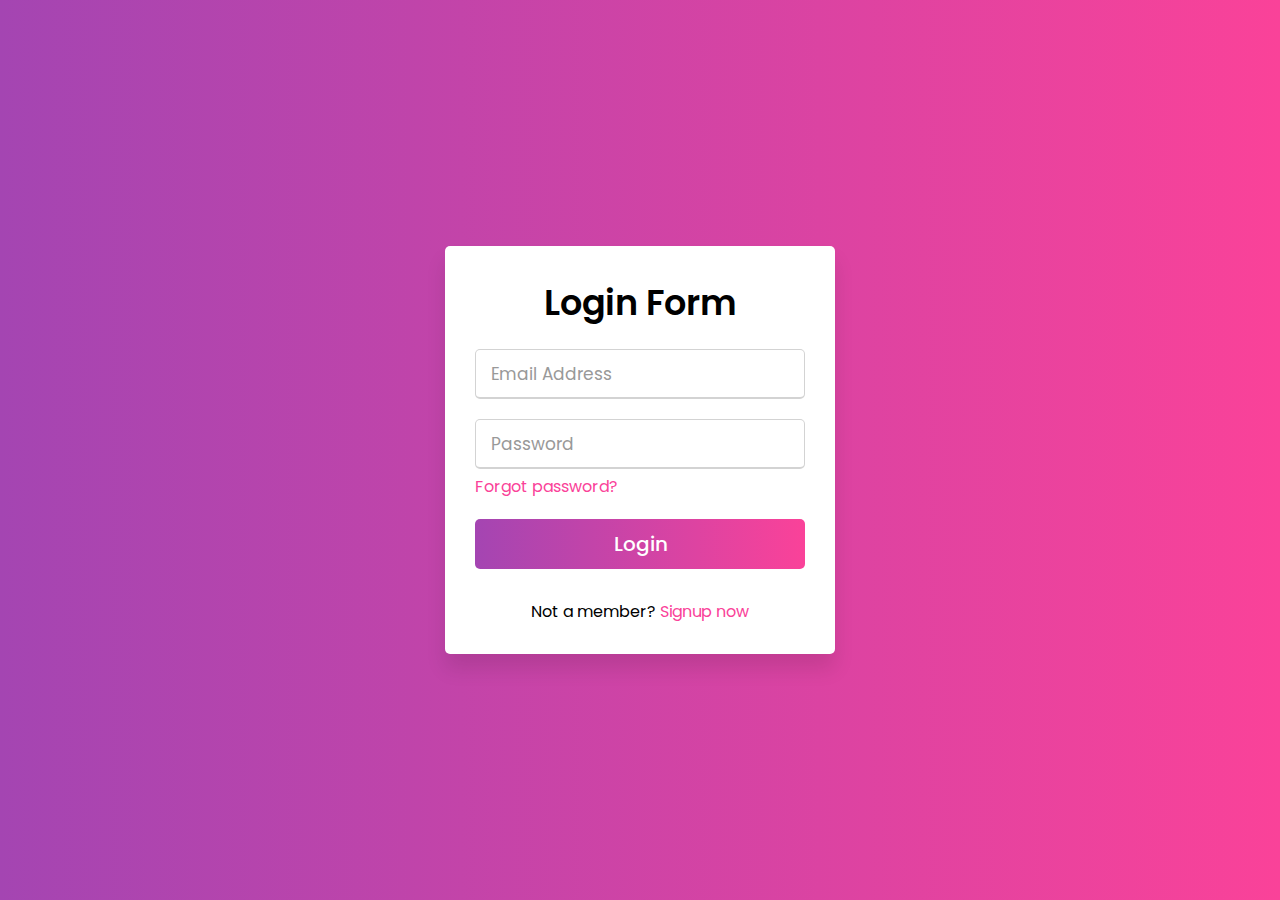
<file: login.html>
<!DOCTYPE html>
<!-- Created By Mustafizur Rahman -->
<html lang="en" dir="ltr">

<head>
    <meta charset="utf-8">
    <title>Login & Signup Form | Md Mustafizur Rahman</title>
    <link rel="stylesheet" href="css/singup.css">
    <meta name="viewport" content="width=device-width, initial-scale=1.0">
</head>

<body>
    <div class="wrapper">
        <div class="title-text">
            <div class="title login">
                Login Form</div>
            <div class="title signup">
                Signup Form</div>
        </div>
        <div class="form-container">
       
            <div class="form-inner">
                <form action="#" class="login">
                    <div class="field">
                        <input type="text" placeholder="Email Address" required>
                    </div>
                    <div class="field">
                        <input type="password" placeholder="Password" required>
                    </div>
                    <div class="pass-link">
                        <a href="#">Forgot password?</a></div>
                    <div class="field btn">
                        <div class="btn-layer">
                        </div>
                        <input type="submit" value="Login">
                    </div>
                    <div class="signup-link">
                        Not a member? <a href="singup.html">Signup now</a></div>
                </form>
                <form action="#" class="signup">
                    <div class="field">
                        <input type="text" placeholder="Email Address" required>
                    </div>
                    <div class="field">
                        <input type="password" placeholder="Password" required>
                    </div>
                    <div class="field">
                        <input type="password" placeholder="Confirm password" required>
                    </div>
                    <div class="field btn">
                        <div class="btn-layer">
                        </div>
                        <input type="submit" value="Signup">
                    </div>
                </form>
            </div>
        </div>
    </div>

</body>

</html>
</file>
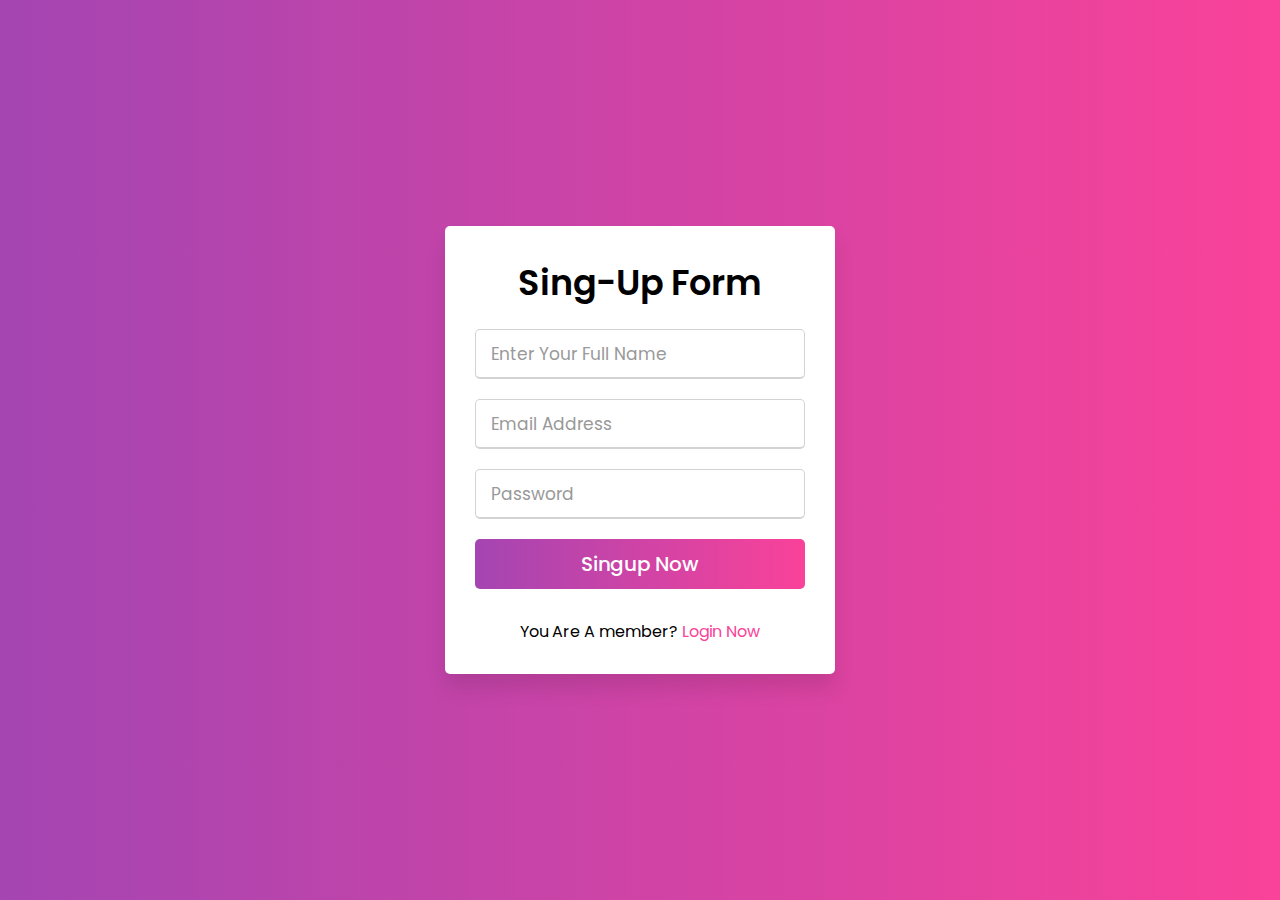
<file: singup.html>
<!DOCTYPE html>
<!-- Created By Mustafizur Rahman -->
<html lang="en" dir="ltr">

<head>
    <meta charset="utf-8">
    <title>Login & Signup Form | Md Mustafizur Rahman</title>
    <link rel="stylesheet" href="css/singup.css">
    <meta name="viewport" content="width=device-width, initial-scale=1.0">
</head>

<body>
    <div class="wrapper">
        <div class="title-text">
            <div class="title login">
                Sing-Up Form</div>
            <div class="title signup">
                Signup Form</div>
        </div>
        <div class="form-container">

            <div class="form-inner">
                <form action="#" class="login">
                    <div class="field">
                        <input type="text" placeholder="Enter Your Full Name" required>
                    </div>
                    <div class="field">
                        <input type="email" placeholder="Email Address" required>
                    </div>
                    <div class="field">
                        <input type="password" placeholder="Password" required>
                    </div>
                    <div class="field btn">
                        <div class="btn-layer">
                        </div>
                        <input type="submit" value="Singup Now">
                    </div>
                    <div class="signup-link">
                        You Are A member? <a href="login.html">Login Now</a></div>
                </form>
                <form action="#" class="signup">
                    <div class="field">
                        <input type="text" placeholder="Email Address" required>
                    </div>
                    <div class="field">
                        <input type="password" placeholder="Password" required>
                    </div>
                    <div class="field">
                        <input type="password" placeholder="Confirm password" required>
                    </div>
                    <div class="field btn">
                        <div class="btn-layer">
                        </div>
                        <input type="submit" value="Signup">
                    </div>
                </form>
            </div>
        </div>
    </div>

</body>

</html>
</file>
<file: css/singup.css>
@import url('https://fonts.googleapis.com/css?family=Poppins:400,500,600,700&display=swap');
*{
  margin: 0;
  padding: 0;
  box-sizing: border-box;
  font-family: 'Poppins', sans-serif;
}
html,body{
  display: grid;
  height: 100%;
  width: 100%;
  place-items: center;
  background: -webkit-linear-gradient(left, #a445b2, #fa4299);
}
::selection{
  background: #fa4299;
  color: #fff;
}
.wrapper{
  overflow: hidden;
  max-width: 390px;
  background: #fff;
  padding: 30px;
  border-radius: 5px;
  box-shadow: 0px 15px 20px rgba(0,0,0,0.1);
}
.wrapper .title-text{
  display: flex;
  width: 200%;
}
.wrapper .title{
  width: 50%;
  font-size: 35px;
  font-weight: 600;
  text-align: center;
  transition: all 0.6s cubic-bezier(0.68,-0.55,0.265,1.55);
}
.wrapper .slide-controls{
  position: relative;
  display: flex;
  height: 50px;
  width: 100%;
  overflow: hidden;
  margin: 30px 0 10px 0;
  justify-content: space-between;
  border: 1px solid lightgrey;
  border-radius: 5px;
}
.slide-controls .slide{
  height: 100%;
  width: 100%;
  color: #fff;
  font-size: 18px;
  font-weight: 500;
  text-align: center;
  line-height: 48px;
  cursor: pointer;
  z-index: 1;
  transition: all 0.6s ease;
}
.slide-controls label.signup{
  color: #000;
}
.slide-controls .slider-tab{
  position: absolute;
  height: 100%;
  width: 50%;
  left: 0;
  z-index: 0;
  border-radius: 5px;
  background: -webkit-linear-gradient(left, #a445b2, #fa4299);
  transition: all 0.6s cubic-bezier(0.68,-0.55,0.265,1.55);
}
input[type="radio"]{
  display: none;
}
#signup:checked ~ .slider-tab{
  left: 50%;
}
#signup:checked ~ label.signup{
  color: #fff;
  cursor: default;
  user-select: none;
}
#signup:checked ~ label.login{
  color: #000;
}
#login:checked ~ label.signup{
  color: #000;
}
#login:checked ~ label.login{
  cursor: default;
  user-select: none;
}
.wrapper .form-container{
  width: 100%;
  overflow: hidden;
}
.form-container .form-inner{
  display: flex;
  width: 200%;
}
.form-container .form-inner form{
  width: 50%;
  transition: all 0.6s cubic-bezier(0.68,-0.55,0.265,1.55);
}
.form-inner form .field{
  height: 50px;
  width: 100%;
  margin-top: 20px;
}
.form-inner form .field input{
  height: 100%;
  width: 100%;
  outline: none;
  padding-left: 15px;
  border-radius: 5px;
  border: 1px solid lightgrey;
  border-bottom-width: 2px;
  font-size: 17px;
  transition: all 0.3s ease;
}
.form-inner form .field input:focus{
  border-color: #fc83bb;
  /* box-shadow: inset 0 0 3px #fb6aae; */
}
.form-inner form .field input::placeholder{
  color: #999;
  transition: all 0.3s ease;
}
form .field input:focus::placeholder{
  color: #b3b3b3;
}
.form-inner form .pass-link{
  margin-top: 5px;
}
.form-inner form .signup-link{
  text-align: center;
  margin-top: 30px;
}
.form-inner form .pass-link a,
.form-inner form .signup-link a{
  color: #fa4299;
  text-decoration: none;
}
.form-inner form .pass-link a:hover,
.form-inner form .signup-link a:hover{
  text-decoration: underline;
}
form .btn{
  height: 50px;
  width: 100%;
  border-radius: 5px;
  position: relative;
  overflow: hidden;
}
form .btn .btn-layer{
  height: 100%;
  width: 300%;
  position: absolute;
  left: -100%;
  background: -webkit-linear-gradient(right, #a445b2, #fa4299, #a445b2, #fa4299);
  border-radius: 5px;
  transition: all 0.4s ease;;
}
form .btn:hover .btn-layer{
  left: 0;
}
form .btn input[type="submit"]{
  height: 100%;
  width: 100%;
  z-index: 1;
  position: relative;
  background: none;
  border: none;
  color: #fff;
  padding-left: 0;
  border-radius: 5px;
  font-size: 20px;
  font-weight: 500;
  cursor: pointer;
}
</file>
